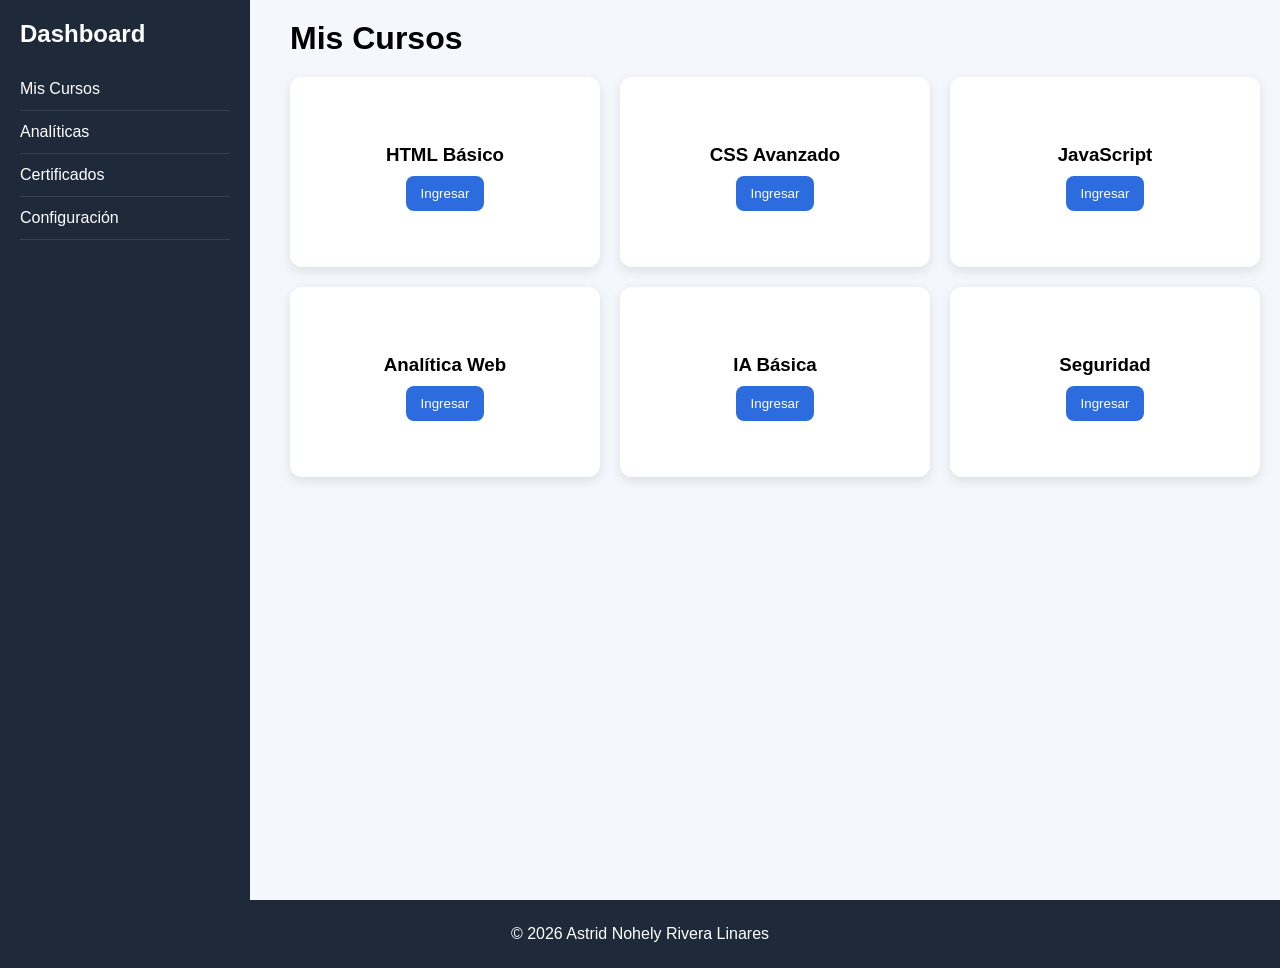
<file: index.html>
<!DOCTYPE html>
<html lang="es">
<head>
  <meta charset="UTF-8">
  <meta name="viewport" content="width=device-width, initial-scale=1.0">
  <title>Portal de Aprendizaje Inteligente</title>
  <link rel="stylesheet" href="sty.css">
</head>

<body>

  <div class="dashboard">

    <aside class="sidebar">
      <h2>Dashboard</h2>
      <ul>
        <li>Mis Cursos</li>
        <li>Analíticas</li>
        <li>Certificados</li>
        <li>Configuración</li>
      </ul>
    </aside>

    <main class="main">

      <h1>Mis Cursos</h1>

      <section class="cards">

        <article class="card">
          <div class="card-content">
            <div class="icon"></div>
            <h3>HTML Básico</h3>
            <button>Ingresar</button>
          </div>
        </article>

        <article class="card">
          <div class="card-content">
            <div class="icon"></div>
            <h3>CSS Avanzado</h3>
            <button>Ingresar</button>
          </div>
        </article>

        <article class="card">
          <div class="card-content">
            <div class="icon"></div>
            <h3>JavaScript</h3>
            <button>Ingresar</button>
          </div>
        </article>

        <article class="card">
          <div class="card-content">
            <div class="icon"></div>
            <h3>Analítica Web</h3>
            <button>Ingresar</button>
          </div>
        </article>

        <article class="card">
          <div class="card-content">
            <div class="icon"></div>
            <h3>IA Básica</h3>
            <button>Ingresar</button>
          </div>
        </article>

        <article class="card">
          <div class="card-content">
            <div class="icon"></div>
            <h3>Seguridad</h3>
            <button>Ingresar</button>
          </div>
        </article>

      </section>

    </main>

  </div>

<footer class="footer">
    <p>© 2026 Astrid Nohely Rivera Linares</p>
</footer>

</body>
</html>
</file>
<file: sty.css>
* {
  margin: 0;
  padding: 0;
  box-sizing: border-box;
  font-family: Arial, sans-serif;
}

body {
  background: #f4f7fb;
}

/* GRID PRINCIPAL */
.dashboard {
  display: grid;
  grid-template-columns: 250px 1fr;
  gap: 20px;
  min-height: 100vh;
}

/* SIDEBAR */
.sidebar {
  background: #1e2a3a;
  color: white;
  padding: 20px;
}

.sidebar h2 {
  margin-bottom: 20px;
}

.sidebar ul {
  list-style: none;
}

.sidebar li {
  padding: 12px 0;
  border-bottom: 1px solid rgba(255,255,255,0.1);
}

/* MAIN */
.main {
  padding: 20px;
}

/* GRID DE TARJETAS */
.cards {
  display: grid;
  grid-template-columns: repeat(3, 1fr);
  gap: 20px;
  margin-top: 20px;
}

/* TARJETAS */
.card {
  background: white;
  border-radius: 12px;
  box-shadow: 0 4px 12px rgba(0,0,0,0.1);
  padding: 20px;
}

/* FLEXBOX INTERNO */
.card-content {
  display: flex;
  flex-direction: column;
  align-items: center;
  justify-content: center;
  height: 150px;
  gap: 10px;
}

.icon {
  font-size: 40px;
}

button {
  background: #2d6cdf;
  color: white;
  border: none;
  padding: 10px 15px;
  border-radius: 8px;
  cursor: pointer;
}

button:hover {
  background: #1b4fb8;
}

footer{
    background: #1e2a3a ;
    color:white;
    text-align:center;
    padding:25px;
}
</file>
